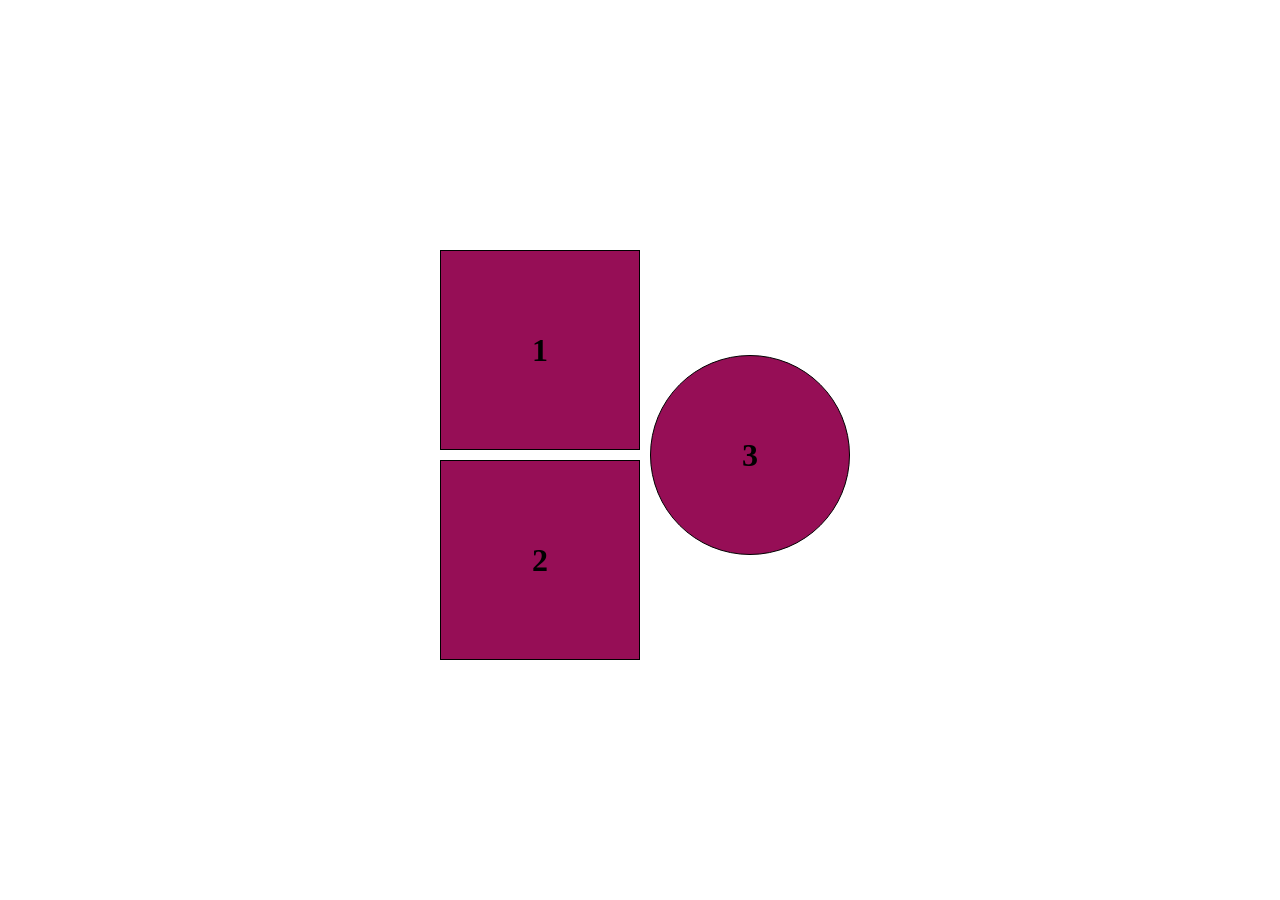
<file: squareHover/index.html>
<!DOCTYPE html>
<html lang="en">
<head>
    <meta charset="UTF-8">
    <meta name="viewport" content="width=device-width, initial-scale=1.0">
    <title>Shapes Game</title>
    <link rel="stylesheet" href="style.css">
</head>
<body>
    <div id="main">
        <div id="box">

        <div class="shape"><h1>1</h1></div>
        <div class="shape"><h1>2</h1></div>
        </div>
        <div id="circle" class="shape"><h1>3</h1></div>
    </div>
</body>
</html>
</file>
<file: squareHover/style.css>
* {
    margin: 0;
    padding: 0;
    box-sizing: border-box;
}

html, body {
    height: 100%;
    width: 100%;
}

#main {
    height: 100%;
    width: 100%;
   display: flex;
   align-items: center;
   justify-content: center;
    
}


.shape {
    margin-left: 10px; margin-top: 10px;
    height: 200px;
    width: 200px;
    background-color: rgb(150, 14, 86);
    border: 1px solid black;
    display: flex;
    align-items: center;
    justify-content: center;
}
#circle {
    border-radius: 50%;
}
</file>
